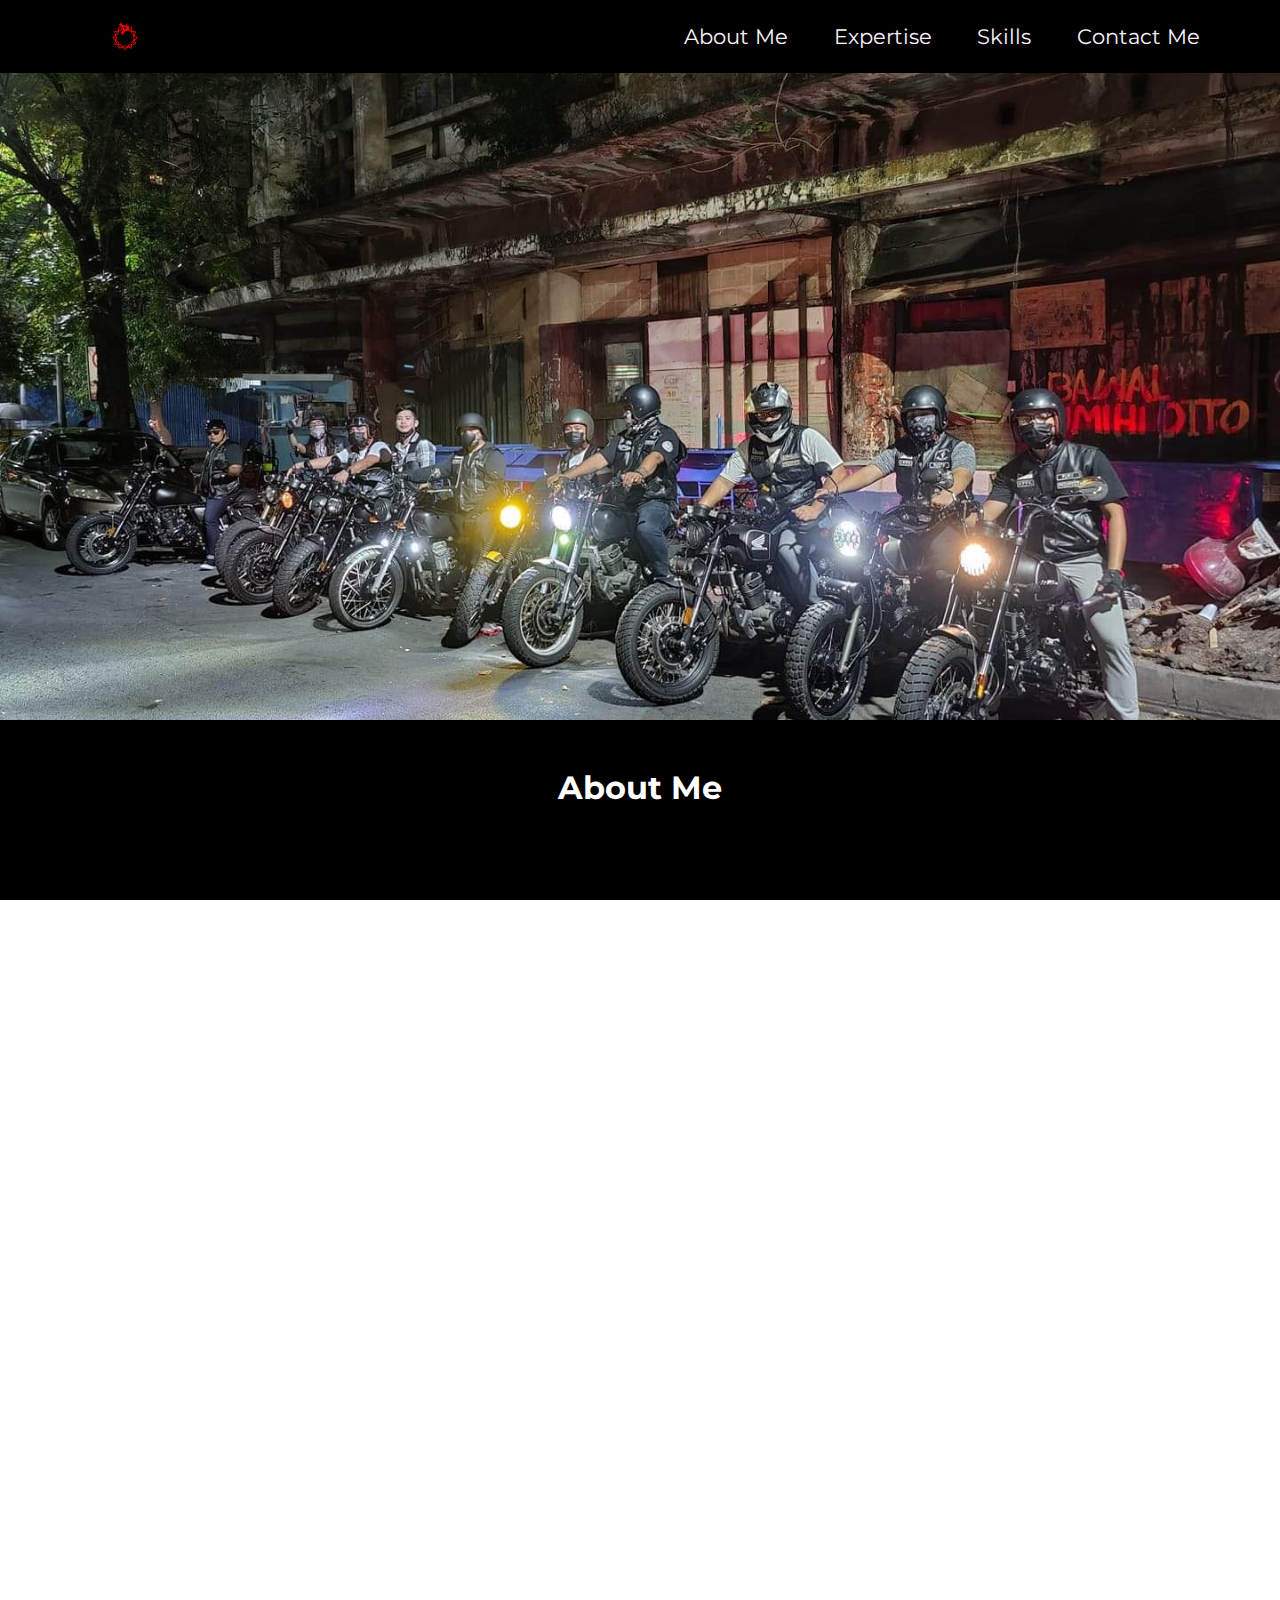
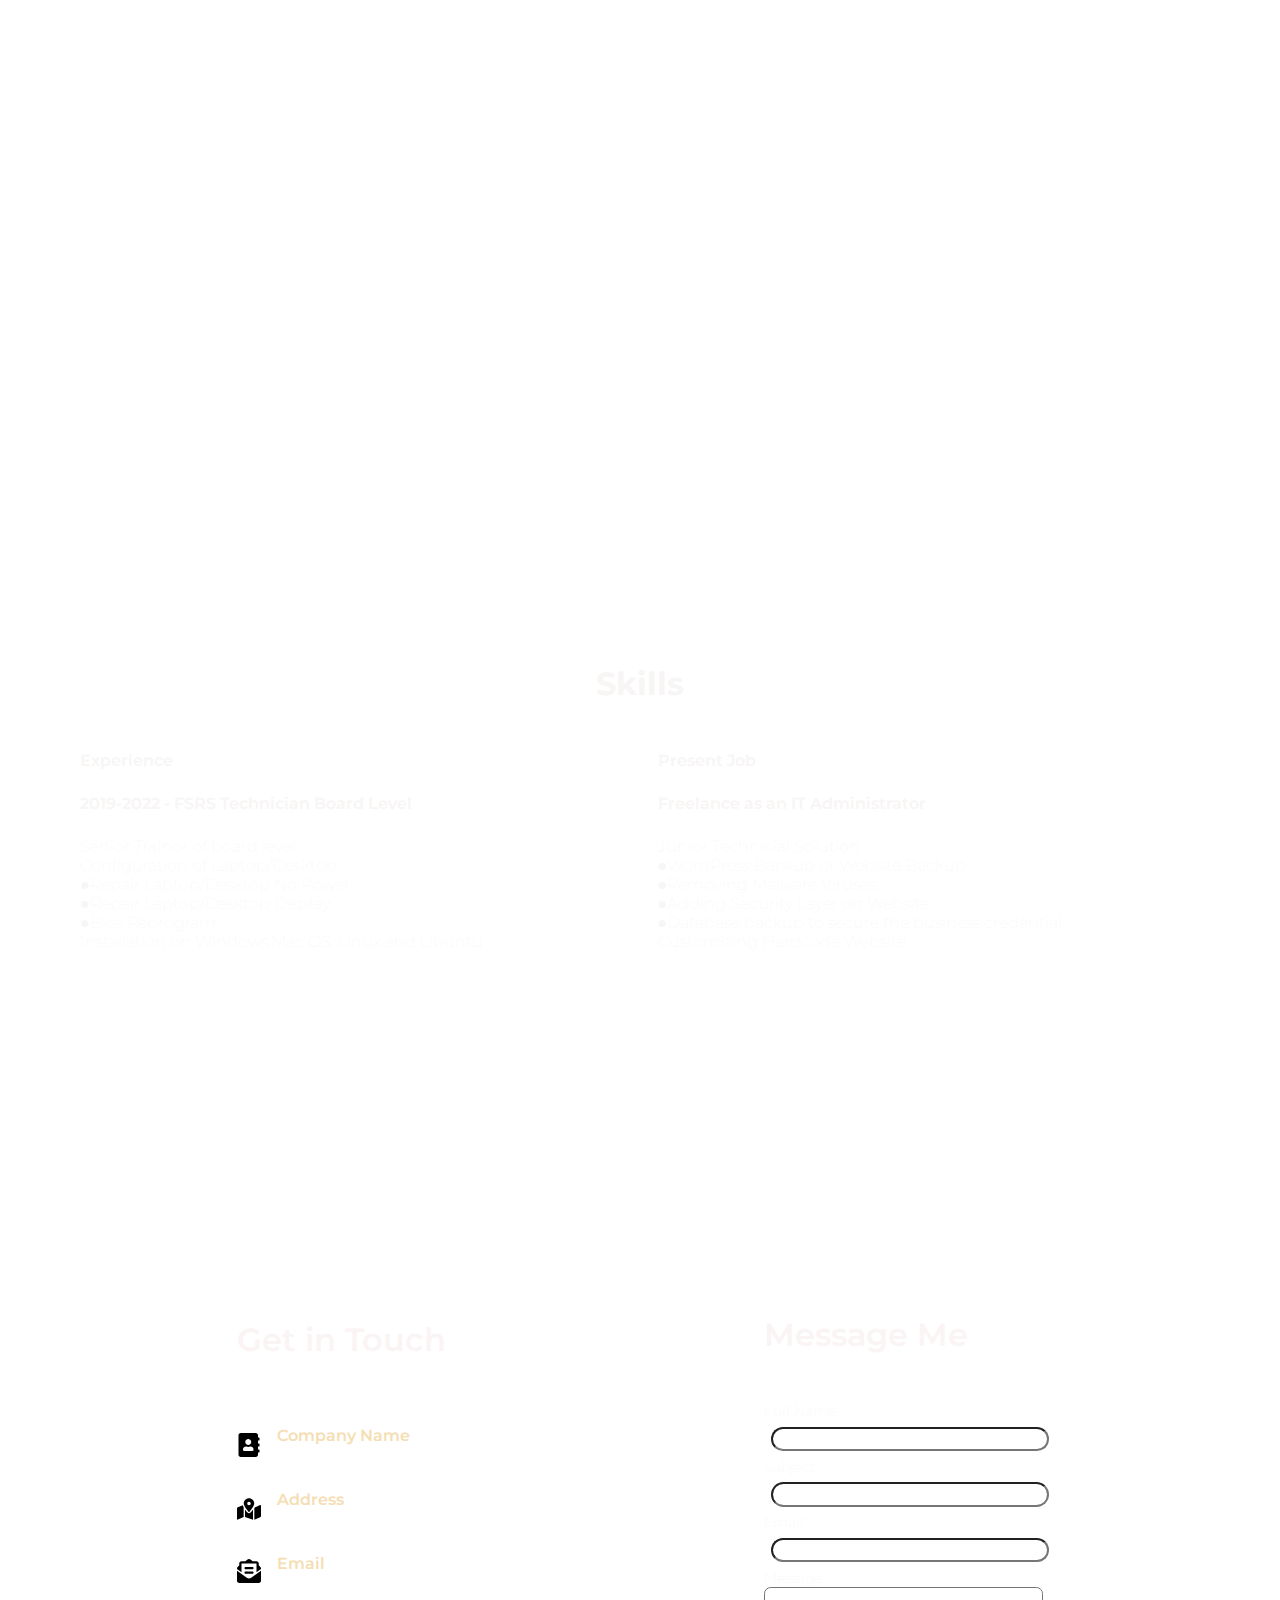
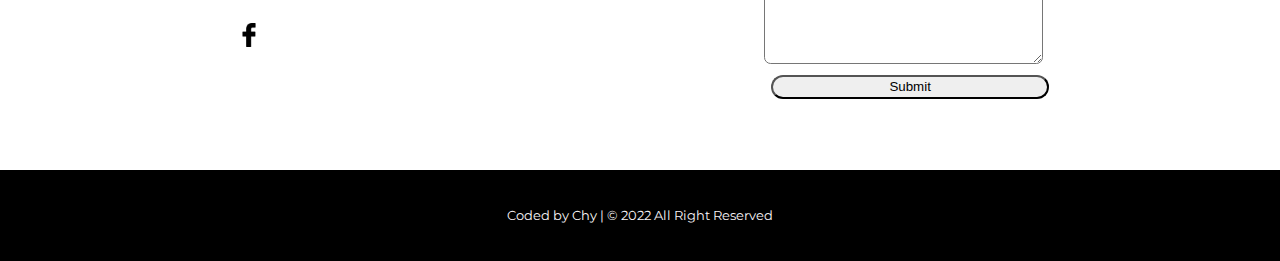
<file: index.html>
<!DOCTYPE html>
<html lang="en">

<head>
    <meta charset="utf-8">
    <meta name="viewport" content="width=device-width, initial-scale=1.0">
    <meta name="description" content="a portfolio that consist of WordPress, Hosting, Database, Troubleshooting of Laptop and Desktop only.">
    <title>Shine Son folio</title>



       <link rel="stylesheet" type="text/css" href="contact.css">
    <link rel="stylesheet" type="text/css" href="style.css">
    <link rel="icon" href="vibpic/logo 2.png">
    <script src="js/jquery-3.5.1.min.js"></script>
</head>

<body>
    <nav class="navbar">
        <div class="max-width">
            <div class="logo">
                <a href="#"><img src="vibpic/logo 1.png" alt="logo"></a>
            </div>
            <ul class="menu">
                <li><a href="#about">About Me</a></li>
                <li><a href="#service">Expertise</a></li>
                <li><a href="#skills">Skills</a></li>
                <li><a href="#contact">Contact Me</a></li>

            </ul>
            <span class="menu-btn">
                <i></i>
                <i></i>
                <i></i>
              </span>

    </nav>


    <!--home section-->

    <section class="home" id="home">

        <div class="max-width">

            <div class="home-content">
                <div class="logo1">
            </div>
            </div>
        </div>
    </section>


    <!--about me section-->

    <section class="about" id="about">
        <div class="max-width">
            <h1 class="title">About Me</h1>
            <div class="about-content">
                <div class="column left">
                    <img src="vibpic/Chyandmotor.jpg" alt="Chy Picture">
                </div>

                <div class="column right">
                    <h2 class="text">Hi, I am Shine Son Montifalcon<strong> Website Technical Solution and also a Laptop/Desktop Technician.</strong></h2>
                    <p>Passionate and motivated Junior Technical Solution and Senior Technician, delivering fast solution in troubleshoot and fixing such as <strong> WordPress, Hosting, Database </strong> removing <strong> Malware Viruses Website , Security layer</strong> and <strong>Laptop</strong> or <strong>Desktop</strong> problem. Knowledgeable also particular on <strong>Cloud Computing</strong> on <strong>Oracle, AWS,</strong> and <strong>DigitalOcean</strong>.
                    <div class="more" id="#more">Interested to establish in a long-term career in the field of Web Technical Solution – particularly in web problem such as (Cloud Computing, Malware, Security , and Database). </div>
                    <div class="read"> <a class="readmore" href="#more">Read More.</a></div>

                </div>
            </div>
        </div>
    </section>

    <!--service section-->
    <section class="service" id="service">
        <div class="max-width">
            <h1 class="title">Expertise</h1>
            <div class="service-content">
                <div class="card">
                    <div class="box">
                        <img src="vibpic/html5-brands.svg">
                        <div class="text">HTML5</div>
                        <p>We also provide Advertising Aasistance just in case you need one as well as Web App Designs. </p>
                    </div>
                </div>
                <div class="card">
                    <div class="box">
                        <img src="vibpic/css3-brands.svg">
                        <div class="text">CCS3</div>
                        <p>We also provide Advertising Aasistance just in case you need one as well as Web App Designs. </p>
                    </div>
                </div>
                <div class ="card">
                    <div class="box">
                    <img src="vibpic/WordPress.png">
                    <div class="text">WordPress</div>
                    <p>We also provide Advertising Aasistance just in case you need one as well as Web App Designs.</p>
                </div>
                </div>
                <div class ="card">
                    <div class="box">
                    <img src="vibpic/database.png">
                    <div class="text">Database</div>
                    <p>We also provide Advertising Aasistance just in case you need one as well as Web App Designs.</p>
                </div>
                </div>
                <div class ="card">
                    <div class="box">
                    <img src="vibpic/malware.png">
                    <div class="text">Malware</div>
                    <p>We also provide Advertising Aasistance just in case you need one as well as Web App Designs.</p>
                </div>
                </div>
                <div class ="card">
                    <div class="box">
                    <img src="vibpic/secure.png">
                    <div class="text">Security Layer</div>
                    <p>We also provide Advertising Aasistance just in case you need one as well as Web App Designs.</p>
                </div>
                </div>
                <div class ="card">
                    <div class="box">
                    <img src="vibpic/laptop.png">
                    <div class="text">Laptop/Deskstop</div>
                    <p>We also provide Advertising Aasistance just in case you need one as well as Web App Designs.</p>
                </div>
                </div>
                <div class ="card">
                    <div class="box">
                    <img src="vibpic/cloud-server.png">
                    <div class="text">Cloud Server</div>
                    <p>Cloud Server to ensure less provision and less maintenance, espec<span id="dots">...</span><span id="more1">ially when creating private Webhosting using Oracle, AWS, Digital Ocean, ETC. And also accessible on a public connection.
                    This is one of my specialties to configure it on your own account and install it via Linux OS, CentOS, or Ubuntu OS.
                        </span></p>
                         <button onclick="myFunction()" id="myBtn">Read more...</button>
                </div>
                </div>
                <div class ="card">
                    <div class="box">
                    <img src="vibpic/mail.png">
                    <div class="text">Mail Server</div>
                    <p> We provide a mail server installation and configuration on the DNS record domain to create your corporate mail.</p>
                </div>
                </div>
                <script>
                function myFunction() {
    var dots = document.getElementById("dots");
    var moreText = document.getElementById("more1");
    var btnText = document.getElementById("myBtn");
  
    if (dots.style.display === "none") {
      dots.style.display = "inline";
      btnText.innerHTML = "Read more..."; 
      moreText.style.display = "none";
    } else {
      dots.style.display = "none";
      btnText.innerHTML = "Read less..."; 
      moreText.style.display = "inline";
    }
  }
                    </script>
            </div>
        </div>
    </section>

    <!--skills section-->
    <section class="skills" id="skills">
        <h1 class="title">Skills</h1>
        <div class="max-width">
            <div class="skills-content">
                <div class="column left">
                    <div class="text">Experience</div>
                    <div class="text">2019-2022 - FSRS Technician Board Level</div>
                    <p>Senior Trainor of board level</p>
                    <p>Configuration of Laptop/Desktop</p>
                    <p>●Repair Laptop/Desktop No Power</p>
                    <p>●Repair Laptop/Desktop Display</p>
                    <p>●Bios Reprogram</p>
                    <p>Installation on Windows,Mac OS, Linux and Ubuntu</p>
                </div>
                <div class="column left">
                    <div class="text">Present Job</div>
                    <div class="text"> Freelance as an IT Administrator</div>
                    <p>Junior Technicial Solution</p>
                    <p>●WordPress Backup or Website Backup</p>
                    <p>●Removing Malware Viruses</p>
                    <p>●Adding Security Layer on Website</p>
                    <p>●Database backup to secure the business credential</p>
                    <p>Customizing Hardcode Website</p>
                </div>
                </div>
            </div>
    </section>
    <!--skills section-->
    <section class="contact" id="contact">
        <div class="max-width">
            <h2 class="title">Contact Me</h2>
            <div class="contact-content">
                <div class="column left">
                    <div class="text">Get in Touch</div>
                    <p>For questions or general inquiries, submit the contact form below.</p>
                    <div class="icon">
                        <div class="rows">
                            <img src="vibpic/address-book-solid.svg">
                            <div class="info">
                                <div class="head">Company Name</div>
                                <div class="sub-title">None.</div>
                            </div>
                        </div>
                        <div class="rows">
                            <img src="vibpic/map-marked-alt-solid.svg">
                            <div class="info">
                                <div class="head">Address</div>
                                <div class="sub-title">Sta. Mesa Manila.</div>
                            </div>
                        </div>
                        <div class="rows">
                            <a href="https://mail.google.com/mail/u/0/#inbox?compose=new" target="_blank">
                            <img src="vibpic/envelope-open-text-solid.svg">
                        </a>
                            <div class="info">
                                <div class="head">Email</div>
                                <div class="sub-title">shine.montifalcon@gmail.com
                                </div>
                            </div>
                        </div>
                        <div class= "rows">
                            <a href="https://www.facebook.com/escanor.heart" target="_blank">
                                <img src="vibpic/fb icon.png" alt="An image">
                              </a>
                        </div>
                    </div>
                </div>
                <div class="contactform">
                    <form action="mail_handler.php" method="post">
                        <div class="contactmsg">Message Me</div>
Full Name: <input type="text" name="name" required><br>
Subject: <input type="text" name="subject" required><br>
Email: <input type="text" name="email" required><br>
Message:<br><textarea rows="5" name="message" cols="30" required></textarea><br>
<input type="submit" name="submit" value="Submit">
</form>
</div>
                </div>
            </div>
    </section>
    <footer>
        <p>Coded by <span><a href="https://www.facebook.com/shineson.08" target="_blank"> Chy</a></span> | &copy; 2022 All Right Reserved</p>
    </footer>
    <script src="js/script.js"></script>
</body>

</html>
</file>
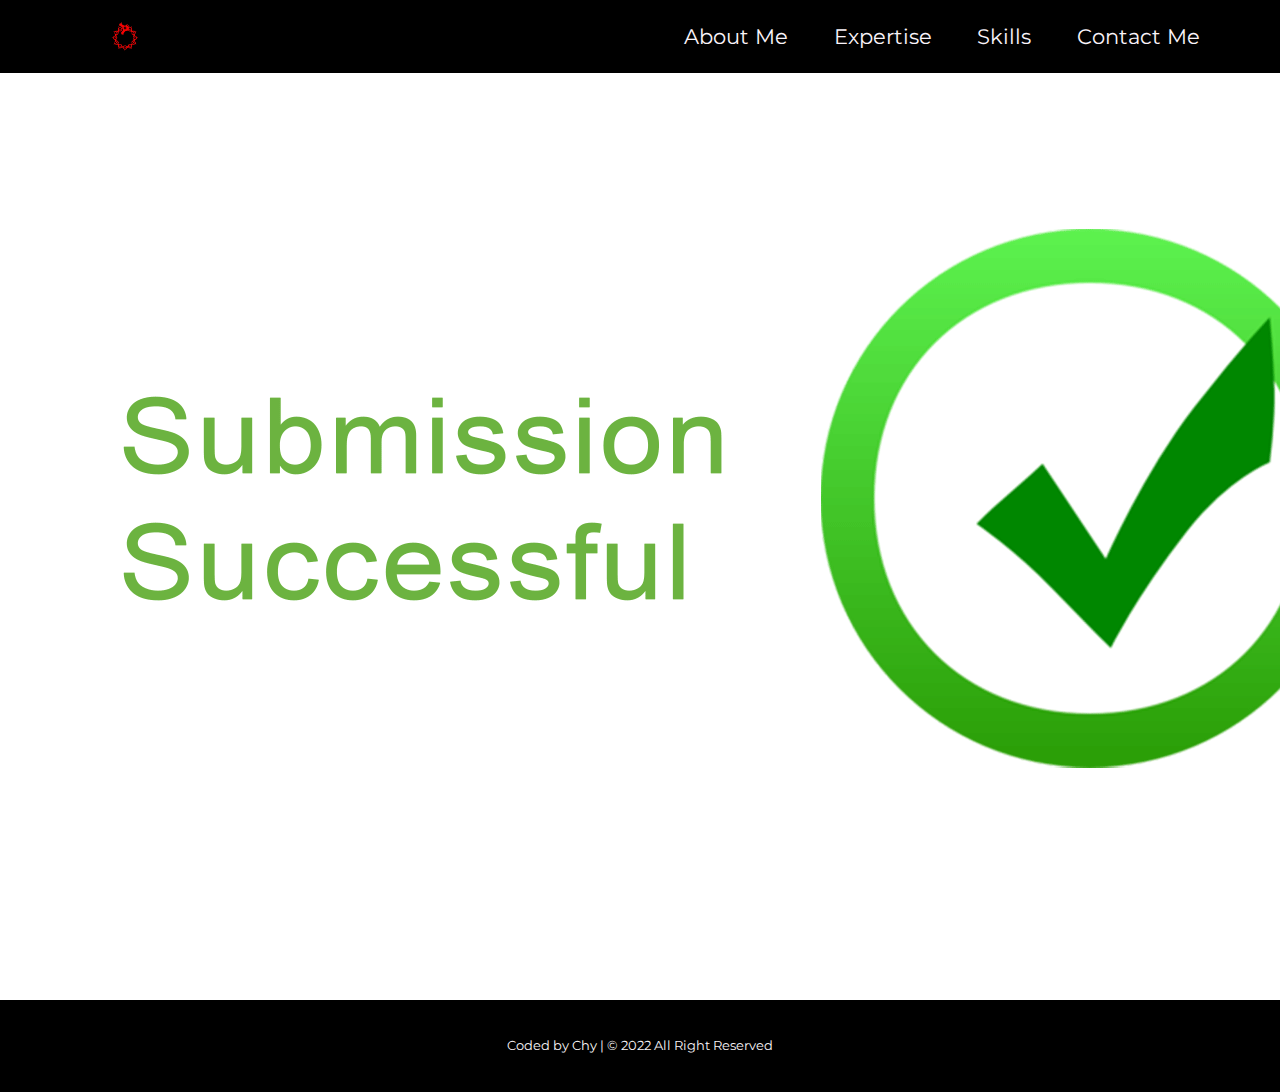
<file: thank_you.html>
<!DOCTYPE html>
<html lang="en">

<head>
       <link rel="stylesheet" type="text/css" href="contact.css">
    <link rel="stylesheet" type="text/css" href="style.css">
    <link rel="icon" href="vibpic/logo 2.png">
    <script src="js/jquery-3.5.1.min.js"></script>
</head>

<body>
    <nav class="navbar">
        <div class="max-width">
            <div class="logo">
                <a href="index.html"><img src="vibpic/logo 1.png" alt="logo"></a>
            </div>
            <ul class="menu">
                <li><a href="index.html">About Me</a></li>
                <li><a href="index.html">Expertise</a></li>
                <li><a href="index.html">Skills</a></li>
                <li><a href="index.html">Contact Me</a></li>

            </ul>
            <span class="menu-btn">
                <i></i>
                <i></i>
                <i></i>
              </span>
    </nav>
        <section class="thankyou" id="home">
            <img src="vibpic/thank-you-pic.png" alt="Thank you pic" >
    </section>
        <footer>
        <p>Coded by <span><a href="https://www.facebook.com/shineson.08" target="_blank"> Chy</a></span> | &copy; 2022 All Right Reserved</p>
    </footer>
    <script src="js/script.js"></script>
</body>

</html>
</file>
<file: contact.css>
.contactform {
    font-size: 14px;
    color: #faf4f4;
    margin: 1rem 0;
    font-weight: 100;
    border-radius:5px;
}

.contactform input {
    margin: 0.5em;
    width: 100%;
    border-radius: 1em;
    padding: 0.2em;
}
.contactmsg {
    color: #faf4f4;
    font-weight: 600;
    margin: 3rem 0;
    font-size: 2rem;

}
.contactform textarea {
    width: 100%;
    border-radius: 0.5em;
}

.main-content {
    margin: 0 auto;
    max-width: 820px;
    height: 64vh;
    padding: 100em;
}
</file>
<file: style.css>
@import url('https://fonts.googleapis.com/css2?family=Montserrat:ital,wght@0,300;0,400;0,700;1,400&display=swap');
* {
    margin: 0;
    padding: 0;
    box-sizing: border-box;
    text-decoration: none;
}

.max-width {
    max-width: 1300px;
    padding: 0 5em;
    margin: auto;
}


/*style for nav*/

.navbar {
    position: fixed;
    z-index: 1;
    width: 100%;
    font-family: montserrat, sans-serif;
    padding: 1.5rem 0;
    background: #000000;
    background-size: cover;
}

.navbar img {
    width: 70%;
}

.navbar .logo,
.navbar .logo1 {
    position: relative;
    z-index: 999;
    width: 5.5em;
}

.navbar .logo img {
    width: 100%;
    margin-top: -1.5em;
    position: absolute;
}

.navbar .logo1 {
    position: absolute;
    margin-left: 5em;
    width: 8em;
}

.navbar.sticky {
    position: fixed;
    z-index: 1;
    width: 100%;
    font-family: montserrat, sans-serif;
    padding: 1.5rem 0;
    background: black;
    background-size: cover;
}

.navbar .max-width {
    display: flex;
    align-items: center;
    justify-content: space-between;
}

.navbar .menu li {
    list-style: none;
    display: inline-block;
}

.navbar .menu li a {
    color: #faf4fa;
    display: block;
    font-size: 1.3rem;
    font-weight: 400;
    margin-left: 2em;
    transition: all 0.5s linear;
}

.navbar .menu li a:hover {
    color: rgb(247, 252, 251);
}


/* menu button*/

.menu-btn i.sticky {
    background: linear-gradient(60deg, #f4f4f4, #a405b3, #fd03f1);
    border-radius: 2px;
    content: '';
    display: block;
    width: 100%;
    height: 4px;
}

.menu-btn {
    cursor: pointer;
    width: 30px;
    height: 25px;
    margin: auto;
    position: absolute;
    right: 1.9em;
    top: 0;
    bottom: 0;
}

.menu-btn i {
    background: linear-gradient(60deg, #160224, #8c00e9, #54177c);
    border-radius: 2px;
    content: '';
    display: block;
    width: 100%;
    height: 4px;
}

.menu-btn i:nth-child(1) {
    -webkit-animation: outT 0.8s backwards;
    animation: outT 0.8s backwards;
    -webkit-animation-direction: reverse;
    animation-direction: reverse;
}

.menu-btn i:nth-child(2) {
    margin: 5px 0;
    -webkit-animation: outM 0.8s backwards;
    animation: outM 0.8s backwards;
    -webkit-animation-direction: reverse;
    animation-direction: reverse;
}

.menu-btn i:nth-child(3) {
    -webkit-animation: outBtm 0.8s backwards;
    animation: outBtm 0.8s backwards;
    -webkit-animation-direction: reverse;
    animation-direction: reverse;
}

.menu-btn.active i:nth-child(1) {
    -webkit-animation: inT 0.8s forwards;
    animation: inT 0.8s forwards;
}

.menu-btn.active i:nth-child(2) {
    -webkit-animation: inM 0.8s forwards;
    animation: inM 0.8s forwards;
}

.menu-btn.active i:nth-child(3) {
    -webkit-animation: inBtm 0.8s forwards;
    animation: inBtm 0.8s forwards;
}

@-webkit-keyframes inM {
    50% {
        -webkit-transform: rotate(0deg);
    }
    100% {
        -webkit-transform: rotate(45deg);
    }
}

@keyframes inM {
    50% {
        transform: rotate(0deg);
    }
    100% {
        transform: rotate(45deg);
    }
}

@-webkit-keyframes outM {
    50% {
        -webkit-transform: rotate(0deg);
    }
    100% {
        -webkit-transform: rotate(45deg);
    }
}

@keyframes outM {
    50% {
        transform: rotate(0deg);
    }
    100% {
        transform: rotate(45deg);
    }
}

@-webkit-keyframes inT {
    0% {
        -webkit-transform: translateY(0px) rotate(0deg);
    }
    50% {
        -webkit-transform: translateY(9px) rotate(0deg);
    }
    100% {
        -webkit-transform: translateY(9px) rotate(135deg);
    }
}

@keyframes inT {
    0% {
        transform: translateY(0px) rotate(0deg);
    }
    50% {
        transform: translateY(9px) rotate(0deg);
    }
    100% {
        transform: translateY(9px) rotate(135deg);
    }
}

@-webkit-keyframes outT {
    0% {
        -webkit-transform: translateY(0px) rotate(0deg);
    }
    50% {
        -webkit-transform: translateY(9px) rotate(0deg);
    }
    100% {
        -webkit-transform: translateY(9px) rotate(135deg);
    }
}

@keyframes outT {
    0% {
        transform: translateY(0px) rotate(0deg);
    }
    50% {
        transform: translateY(9px) rotate(0deg);
    }
    100% {
        transform: translateY(9px) rotate(135deg);
    }
}

@-webkit-keyframes inBtm {
    0% {
        -webkit-transform: translateY(0px) rotate(0deg);
    }
    50% {
        -webkit-transform: translateY(-9px) rotate(0deg);
    }
    100% {
        -webkit-transform: translateY(-9px) rotate(135deg);
    }
}

@keyframes inBtm {
    0% {
        transform: translateY(0px) rotate(0deg);
    }
    50% {
        transform: translateY(-9px) rotate(0deg);
    }
    100% {
        transform: translateY(-9px) rotate(135deg);
    }
}

@-webkit-keyframes outBtm {
    0% {
        -webkit-transform: translateY(0px) rotate(0deg);
    }
    50% {
        -webkit-transform: translateY(-9px) rotate(0deg);
    }
    100% {
        -webkit-transform: translateY(-9px) rotate(135deg);
    }
}

@keyframes outBtm {
    0% {
        transform: translateY(0px) rotate(0deg);
    }
    50% {
        transform: translateY(-9px) rotate(0deg);
    }
    100% {
        transform: translateY(-9px) rotate(135deg);
    }
}


/*Banner home*/

.home {
    display: flex;
    background: url(vibpic/lineandmotor.jpg) no-repeat center;
    height: 120vh;
    color: #faf4f4;
    max-height: 45rem;
    background-size: cover;
    background-attachment: fixed;
    font-family: montserrat, sans-serif;
}

.home .max-width {
    margin: auto 12.5em 8em 10em;
    justify-content: center;
}

.home .home-content .text-1 {
    font-size: 1.2em;
    font-weight: 800;
    transition-delay: 0.3s;
    transition: all 0.9s ease;
}

.home .home-content a {
    display: inline-block;
    color: #faf4f4;
    font-size: .9em;
    font-weight: 600;
    margin-top: 1.8em;
    border-radius: 10em;
    transition: all 0.5s linear;
}
.card .box .text {
    transition-delay: 2s;
    transition: ease-in-out 3s;
}

#myBtn {
    color: green;
    border: none;
    background-color: transparent;
    cursor: pointer;
    transition: ease-in-out 3s;
}
#more1 {
    display: none;
    transition-delay: 2s;
    transition: ease-in-out 3s;

}

/* style for about me section*/

section {
    padding: 3rem 0;
}

.about {
    font-family: montserrat, sans-serif;
    /* background:url(vibpic/Template.png) no-repeat centerbackground-size: cover;*/
    background-attachment: fixed;
    background-size: cover;
    background-image: linear-gradient(60deg, #000000, #000000, #000000);
    color: #ffffff;
}

.about .title {
    text-align: center;
    font-size: 2rem;
    padding-bottom: 1.5em;
}

.about .about-content {
    display: flex;
    flex-wrap: wrap;
    align-items: center;
    justify-content: space-between;
}

.about .about-content .left {
    width: 45%;
}

.about .about-content .left img.sticky {
    clip-path: circle(50%);
    transform: rotate(360deg);
    transition-delay: 0.3s;
    transition: all 0.9s ease;
    visibility: visible;
    background-image: linear-gradient(60deg, #faf7fc, #f8f5fa, #fbfafc);
}

.about .about-content .left img {
    clip-path: circle(0%);
    height: 24rem;
    visibility: hidden;
    width: 24rem;
    object-fit: cover;
}

.about .about-content .right.sticky {
    visibility: visible;
    letter-spacing: .1em;
    transition: all 0.5s linear;
    position: relative;
}

.about .about-content .right {
    width: 55%;
    visibility: hidden;
}

.about .about-content .right .read a {
    color: #f09206;
    font-size: .8em;
}

.about .about-content .right .read a:hover {
    color: #7ad109;
    transition: ease 0.7s;
}

.about .about-content .right .more {
    display: none;
    margin: 1em 0;
}

.about .about-content .right .more.active {
    display: block;
}

.about .about-content .right .text {
    margin-bottom: .5em;
}

.about .about-content .right p {
    font-size: 1em;
    text-align: left;
    margin: 1em 0;
}


/*style for expertise*/

.service {
    color: rgb(7, 7, 7);
    /*background: rgba(40, 111, 202, 0.709);*/
    background: linear-gradient(to bottom, rgba(7, 7, 7, 0.459), rgba(2, 5, 43, 0.486)), url(vibpic/LaptopCode.jpg) no-repeat top;
    background-size: cover;
    background-attachment: fixed;
}

.service .title {
    font-size: 1em;
    visibility: hidden;
    color: #ffffff;
}

.service .title.sticky {
    visibility: visible;
    font-family: montserrat, sans-serif;
    text-align: center;
    font-size: 2rem;
    padding-bottom: 1.5em;
    color: white;
    opacity: 1;
    transition: all 0.3s linear;
}

.service .service-content {
    display: flex;
    flex-wrap: wrap;
    align-items: center;
    justify-content: space-between;
}

.service .service-content .card {
    padding: 20px 25px;
    width: calc(33% - 20px);
    border-radius: .5rem;
    margin: 1em 0;
    text-align: center;
    visibility: hidden;
}

.service .service-content .card.sticky {
    transition: all 0.5s linear;
    transition-delay: 0.4s;
    background: #f8f8f6cc;
    visibility: visible;
}

.service .service-content .card:hover {
    background: rgb(252, 251, 253);
    transform: scale(1.019);
}

.service .service-content .card img {
    height: 60px;
    width: 60px;
}

.service .service-content .text {
    font-size: 2rem;
    font-family: montserrat, sans-serif;
    margin: 1rem 0;
    font-weight: 600;
}

.service .service-content p {
    font-family: montserrat, sans-serif;
    font-size: 1rem;
}


/*skills section*/

.skills {
    font-family: montserrat, sans-serif;
    font-size: 1rem;
    background-image: linear-gradient(60deg, #070707, #030303, #050505);
    background-size: cover;
    background-attachment: fixed;
    color: rgb(248, 245, 245);
    min-height: 31.25rem;
    max-height: 45rem;
    height: auto;
}

.skills .title {
    text-align: center;
    font-size: 2rem;
    padding-bottom: 1.5em;
}

.skills .skills-content {
    display: flex;
    flex-wrap: wrap;
    align-items: center;
    justify-content: space-between;
}

.skills .skills-content .column {
    width: calc(50% - 1.1rem);
}

.skills .skills-content .left .text {
    margin-bottom: 1.5rem;
    font-size: 1rem;
    font-weight: 600;
}

.skills .skills-content .left p {
    text-align: left;
    font-size: 1em;
    font-weight: 100;
}

.skills .skills-content a {
    display: inline-block;
    color: #fafafa;
    font-size: .8em;
    padding: .5em;
    margin: 2em 0;
    border-radius: 1rem;
    transition: all 0.5s linear;
    transition-delay: 0.6s;
}

.skills .skills-content a:hover {
    color: rgb(5, 5, 5);
}

.skills-content .right .php::before {
    width: 40%;
}

.skills-content .right .sql::before {
    width: 30%;
}

/*for work */

.work {
    font-family: montserrat, sans-serif;
    background: linear-gradient(to bottom, rgba(2, 42, 85, 0.459), rgba(2, 5, 43, 0.486)), url(vibpic/idea.jpg) no-repeat bottom;
    background-size: cover;
    background-attachment: fixed;
    color: #f7f7f7;
    text-align: center;
    width: auto;
}

.work .title {
    text-align: center;
    font-size: 2rem;
}

.work p {
    font-size: 1.5rem;
}

.work .workContent {
    display: flex;
    flex-wrap: wrap;
    align-items: center;
    justify-content: space-between;
}

.work .workContent .frame {
    padding: 20px 25px;
    width: calc(35% - 20px);
    border-radius: .5rem;
    margin: 1em 0;
    text-align: center;
    transition: all 0.3s linear;
    transition-delay: 0.1s;
}

.work .workContent .frame:hover {
    transform: scale(1.1);
}

.work .workContent .frame .images:hover {
    box-shadow: 5px 5px 5px #6405a8;
}

.work .workContent .frame .images {
    width: 100%;
    border-radius: .5rem;
}


/*contact  styling*/

.contact {
    display: flex;
    background: url(vibpic/darkforest.jpg) no-repeat left;
    color: white;
    min-height: 500px;
    background-size: cover;
    background-attachment: fixed;
    font-family: montserrat, sans-serif;
}

.contact .title {
    text-align: center;
    font-size: 2rem;
    padding-bottom: 1.5em;
}

.contact .contact-content {
    display: flex;
    flex-wrap: wrap;
    align-items: center;
    justify-content: space-between;
}

.contact .contact-content .column {
    width: calc(50% - .5rem);
}

.contact .contact-content .column .text {
    font-size: 2rem;
    color: #faf4f4;
    margin: 1rem 0;
    font-weight: 600;
}

.contact .contact-content .left p {
    font-size: 1em;
    text-align: left;
}

.contact .contact-content .rows {
    display: flex;
    height: 4rem;
    align-items: center;
}

.contact .contact-content .rows .info {
    margin-left: 1rem;
}

/*Fb icon */
.contact .contact-content .left img {
    height: 1.5rem;
    width: 1.5rem;
}

.contact .contact-content .info .head {
    color: wheat;
    font-weight: 600;
    padding: .1rem 0;
}

.contact .contact-content .info .sub-title {
    font-weight: 600;
}

.contact .right form .fields {
    display: flex;
}

.contact .right form .field,
.contact .right form .fields .field {
    height: 2.3rem;
    width: 100%;
    margin-bottom: .5rem;
}

.contact .right form .textarea {
    height: 8rem;
    width: 100%;
}

.contact .right form .name {
    margin-right: .5rem;
}

.contact .right form .email {
    margin-left: .1rem;
}

.contact .right form .field input,
.contact .right form .textarea textarea {
    height: 100%;
    width: 100%;
    border: .1em solid rgb(128, 128, 180);
    border-radius: .3rem;
    outline: none;
    padding: 0 .5rem;
}

.contact .right form .field input:focus,
.contact .right form .textarea textarea:focus {
    border-color: red;
}

.contact .right form .textarea textarea {
    padding-top: 1rem;
    resize: none;
}

.contact .right form .button {
    height: 2.8;
    width: 10em;
}

.contact .right form .button button {
    color: rgb(8, 8, 8);
    background: rgba(247, 244, 244, 0.925);
    font-size: 1em;
    font-weight: 600;
    border-radius: .5em;
    cursor: pointer;
    padding: 0.3em;
    border: .0001em solid#0a0a0a;
}

.contact .right form .button button:hover {
    color: rgb(5, 5, 5);
    background: #f70303;
}


/* footer styling*/

footer {
    font-family: montserrat, sans-serif;
    font-size: .8em;
    color: #f8f4f8;
    background: #000000;
    background-size: cover;
    text-align: center;
    padding: 3em 8em;
}

footer span a {
    color: rgb(255, 254, 253);
}

footer span a:hover {
    text-decoration: underline;
}


/* responsive Media Query */

@media (max-width: 1920px) {
    .home .max-width {
        margin-left: 0px;
    }
    .menu-btn {
        display: none;
        z-index: 999;
    }
}

@media (max-width: 1104px) {
    .about .about-content .left img {
        width: 350px;
        height: 350px;
    }
}

@media (max-width: 991px) {
    .max-width {
        padding: 0 50px;
    }
    .menu-btn {
        display: none;
        z-index: 999;
    }
}

@media (max-width: 947px) {
    .menu-btn {
        display: block;
        z-index: 999;
    }
    .navbar .menu {
        position: fixed;
        height: 80vh;
        width: 100%;
        left: -100%;
        top: 0;
        background: black;
        opacity: 80%;
        text-align: center;
        padding-top: 6em;
        transition: all 0.4s ease;
    }
    .navbar .menu.active {
        left: 0;
    }
    .navbar .menu li {
        display: block;
    }
    .navbar .menu li a {
        display: inline-block;
        margin: 1.5rem;
        font-size: 1.8;
    }
    .navbar .menu li a:hover {
        transform: scale(1.3);
    }
    .max-width {
        max-width: 930px;
    }
    .about .about-content .column {
        width: 100%;
    }
    .about .about-content .left {
        display: flex;
        justify-content: center;
        margin: 0 auto 1rem;
    }
    .about.about-content .right {
        flex: 100%;
    }
    .service .service-content .card {
        width: calc(50% - 1em);
        margin-bottom: 1.8;
    }
    .skills .skills-content .column,
    .contact .contact-content .column {
        width: 100%;
        margin-bottom: 1.8;
    }
    .work .workContent .frame {
        width: 50%;
        margin: 0 auto 1em;
    }
    .work p {
        font-size: 1.5em;
    }
}

@media (max-width: 690px) {
    .max-width {
        padding: 0 2.8;
    }
    .service .service-content .card {
        width: 100%;
    }
    
    .skills{
    height: auto;
    box-sizing: border-box;
    }
    
    .about .about-content .left img {
        width: 250px;
        height: 250px;
    }
    .work .workContent .frame {
        width: 100%;
    }
    .work p {
        font-size: 1.4em;
    }
}

@media (max-width:500px) {
    .contact .right form .fields {
        flex-direction: column;
    }
    .contact .right form .name,
    .contact .right form .email {
        margin: 0;
    }
    .home .home-content a {
        font-size: .7em;
    }
    .home,
    .about,
    .service,
    .skills,
    .work,
    .contact {
        -webkit-background-size: cover;
        background-attachment: scroll;
        background-size: cover;
    }
}

@media (max-width:375px) {
    .home-content .text-1 {
        font-size: 1em;
        font-weight: 800;
    }
    .home,
    .about,
    .service,
    .skills,
    .work,
    .contact {
        -webkit-background-size: cover;
        background-attachment: scroll;
        background-size: cover;
    }
    .home .home-content a {
        font-size: .5em;
    }
}
</file>
